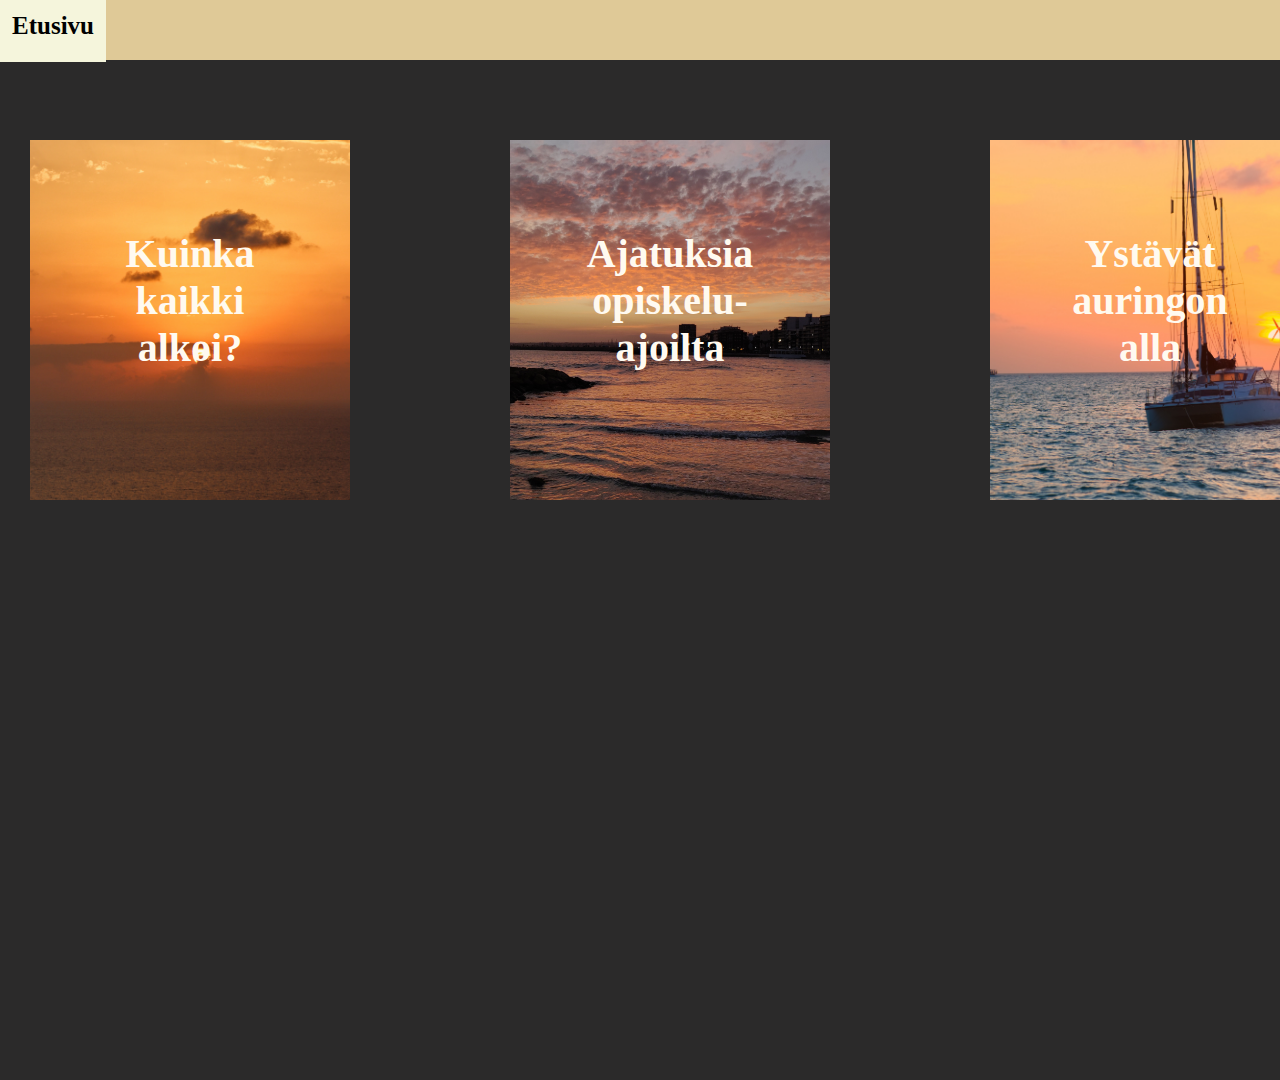
<file: Blogi.html>
<!DOCTYPE html>
<html>
<head>
<meta charset="UTF-8">
<meta name="viewport" content="width=device-width, initial-scale=1.0">
<title>Riitta Uusitalo</title>
<link rel="stylesheet" type="text/css" href="Blogi.css">
</head>
<body>
	<div class="navi">
		<ul style="list-style-type: none; margin: 0px; padding: 0px; overflow: hidden;">
			<li style="float: left;"><a href="index.html">Etusivu</a></li>
		</ul>
	</div>
<section class="Teemaväri">
    <div class="parent">
        <div>
        <a href="Kaikkialkoi.html" class=" item4">
            <p>Kuinka kaikki alkoi?</p>
        </a>
        </div>
        <div>
        <a href="Opiskeluaika.html" class="item5">
            <p>Ajatuksia opiskelu-ajoilta</p>
        </a>
        </div>
        <div>
        <a href="Ystavat.html" class="item6">
            <p>Ystävät auringon alla</p>
        </a>
        </div>
    </div>
</section>
</body>
</html>
</file>
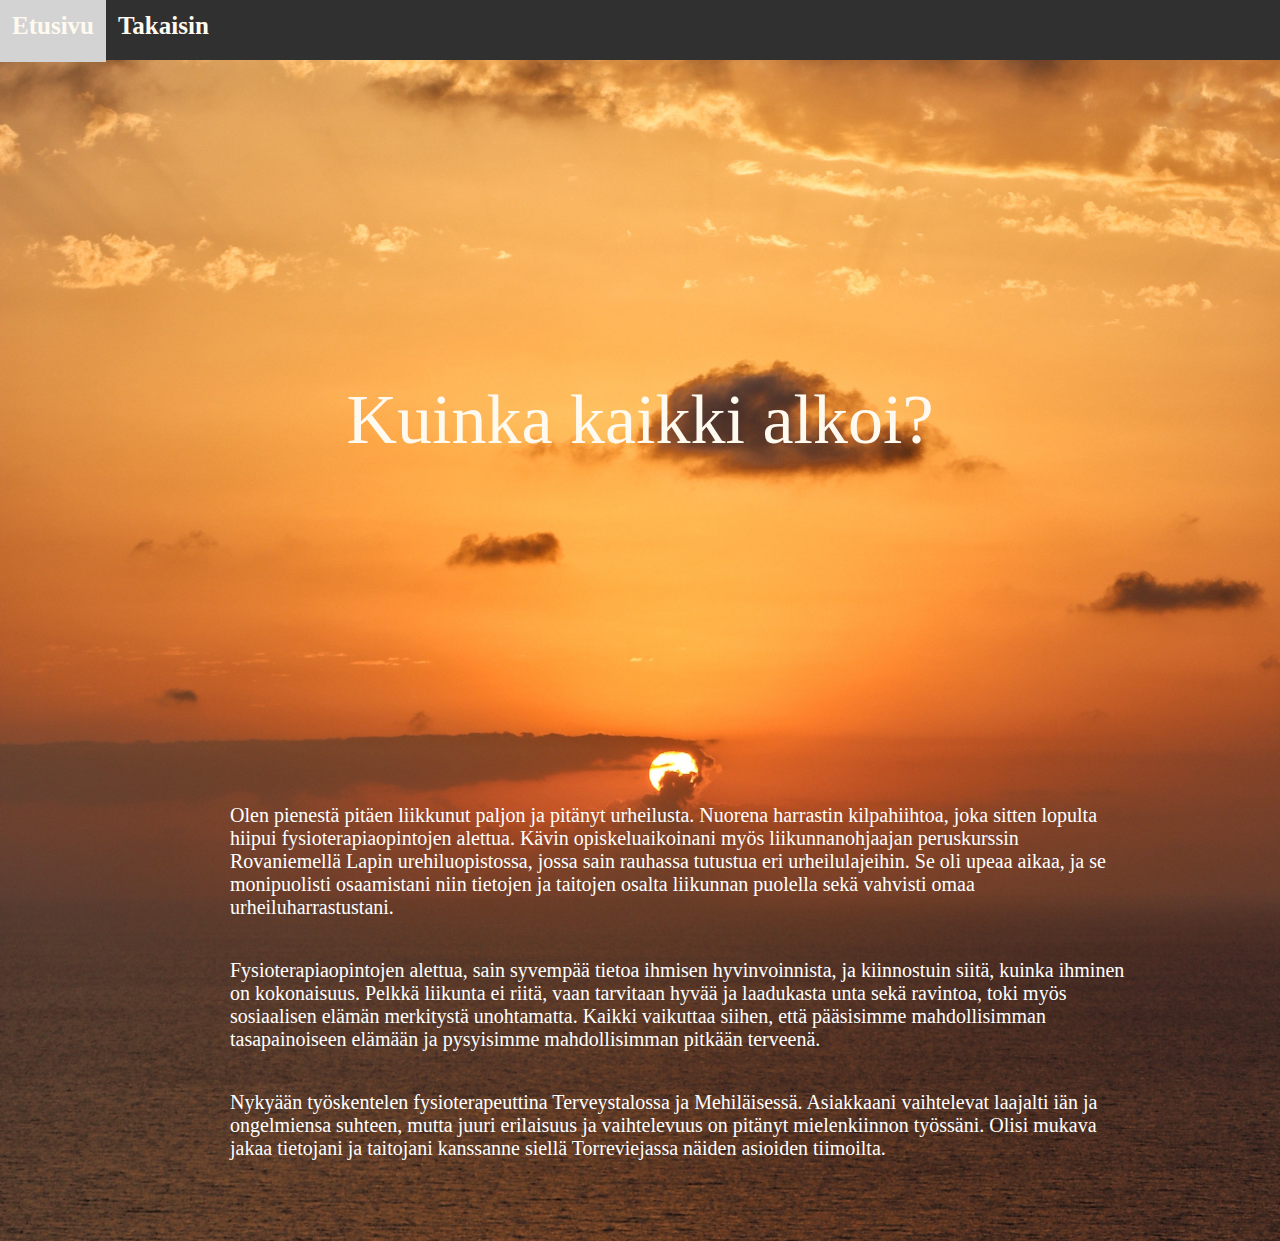
<file: Kaikkialkoi.html>
<!DOCTYPE html>
<html>
<head>
<meta charset="UTF-8">
<meta name="viewport" content="width=device-width, initial-scale=1.0">
<title>Tuukka Uusitalo</title>
<link rel="stylesheet" type="text/css" href="Kaikkialkoi.css">
</head>
<body>
	<div class="navi">
		<ul style="list-style-type: none; margin: 0px; padding: 0px; overflow: hidden;">
			<li style="float: left;"><a href="index.html">Etusivu</a></li>
			<li style="float: left;"><a href="Blogi.html">Takaisin</a></li>
		</ul>
	</div>
	<section class="Teemakuva">
		<div class="headline">
			<p style="color: floralwhite; text-align: center;">Kuinka kaikki alkoi?</p>
		</div>
		<div class="style">
			<br>
			<br>
			<br>
					<p class="p2">Olen pienestä pitäen liikkunut paljon ja pitänyt urheilusta. Nuorena harrastin kilpahiihtoa, joka sitten lopulta hiipui fysioterapiaopintojen alettua. Kävin opiskeluaikoinani myös liikunnanohjaajan peruskurssin Rovaniemellä Lapin urehiluopistossa, jossa sain rauhassa tutustua eri urheilulajeihin. Se oli upeaa aikaa, ja se monipuolisti osaamistani niin tietojen ja taitojen osalta liikunnan puolella sekä vahvisti omaa urheiluharrastustani.</p>
					<p class="p2">Fysioterapiaopintojen alettua, sain syvempää tietoa ihmisen hyvinvoinnista, ja kiinnostuin siitä, kuinka ihminen on kokonaisuus. Pelkkä liikunta ei riitä, vaan tarvitaan hyvää ja laadukasta unta sekä ravintoa, toki myös sosiaalisen elämän merkitystä unohtamatta. Kaikki vaikuttaa siihen, että pääsisimme mahdollisimman tasapainoiseen elämään ja pysyisimme mahdollisimman pitkään terveenä.</p>
                    <p class="p2">Nykyään työskentelen fysioterapeuttina Terveystalossa ja Mehiläisessä. Asiakkaani vaihtelevat laajalti iän ja ongelmiensa suhteen, mutta juuri erilaisuus ja vaihtelevuus on pitänyt mielenkiinnon työssäni. Olisi mukava jakaa tietojani ja taitojani kanssanne siellä Torreviejassa näiden asioiden tiimoilta.</p>
        </div>
    <br>
    <br>
	</section>
</body>
</html>
</file>
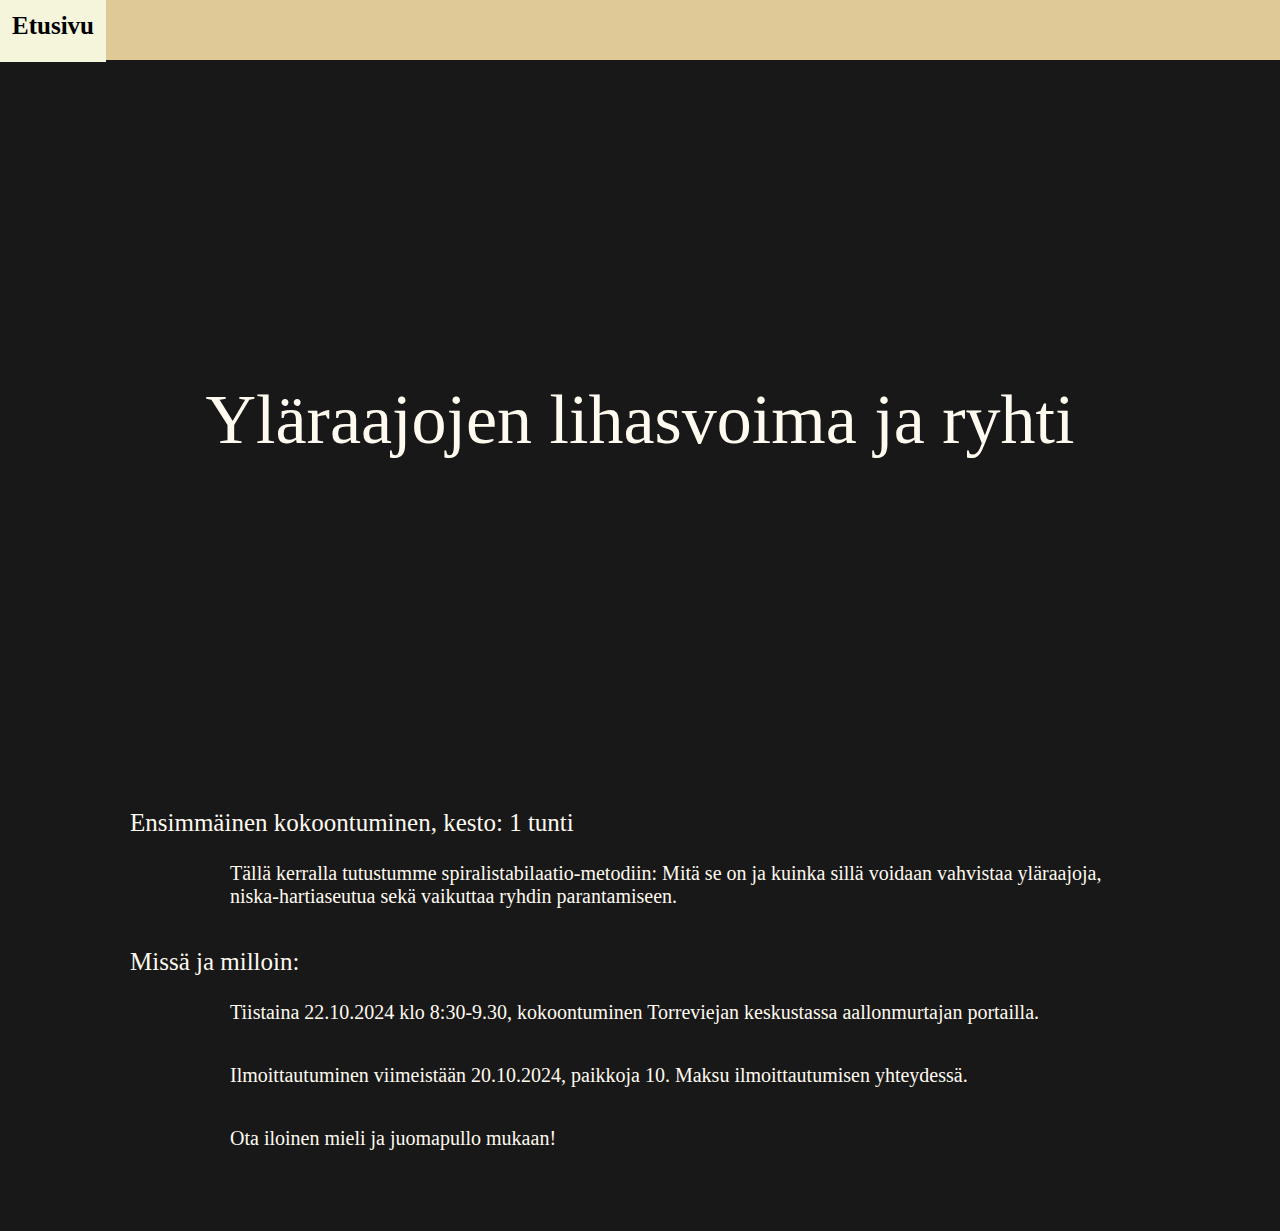
<file: Kerta1.html>
<!DOCTYPE html>
<html>
<head>
<meta charset="UTF-8">
<meta name="viewport" content="width=device-width, initial-scale=1.0">
<title>Tuukka Uusitalo</title>
<link rel="stylesheet" type="text/css" href="Kerta.css">
</head>
<body>
	<div class="navi">
		<ul style="list-style-type: none; margin: 0px; padding: 0px; overflow: hidden;">
			<li style="float: left;"><a href="index.html">Etusivu</a></li>
		</ul>
	</div>
	<section class="Teemakuva">
		<div class="headline">
			<p style="color: floralwhite; text-align: center;">Yläraajojen lihasvoima ja ryhti</p>
		</div>
		<div class="style">
			<br>
			<br>
			<br>
                <p class="p1">Ensimmäinen kokoontuminen, kesto: 1 tunti</p>
                <p class="p2">Tällä kerralla tutustumme spiralistabilaatio-metodiin: Mitä se on ja kuinka sillä voidaan vahvistaa yläraajoja, niska-hartiaseutua sekä vaikuttaa ryhdin parantamiseen.</p>
                <p class="p1">Missä ja milloin:</p>
                    <p class="p2">Tiistaina 22.10.2024 klo 8:30-9.30, kokoontuminen Torreviejan keskustassa aallonmurtajan portailla.</p>
					<p class="p2">Ilmoittautuminen viimeistään 20.10.2024, paikkoja 10. Maksu ilmoittautumisen yhteydessä.</p>
					<p class="p2">Ota iloinen mieli ja juomapullo mukaan!</p>
        </div>
    <br>
    <br>
	</section>
</body>
</html>
</file>
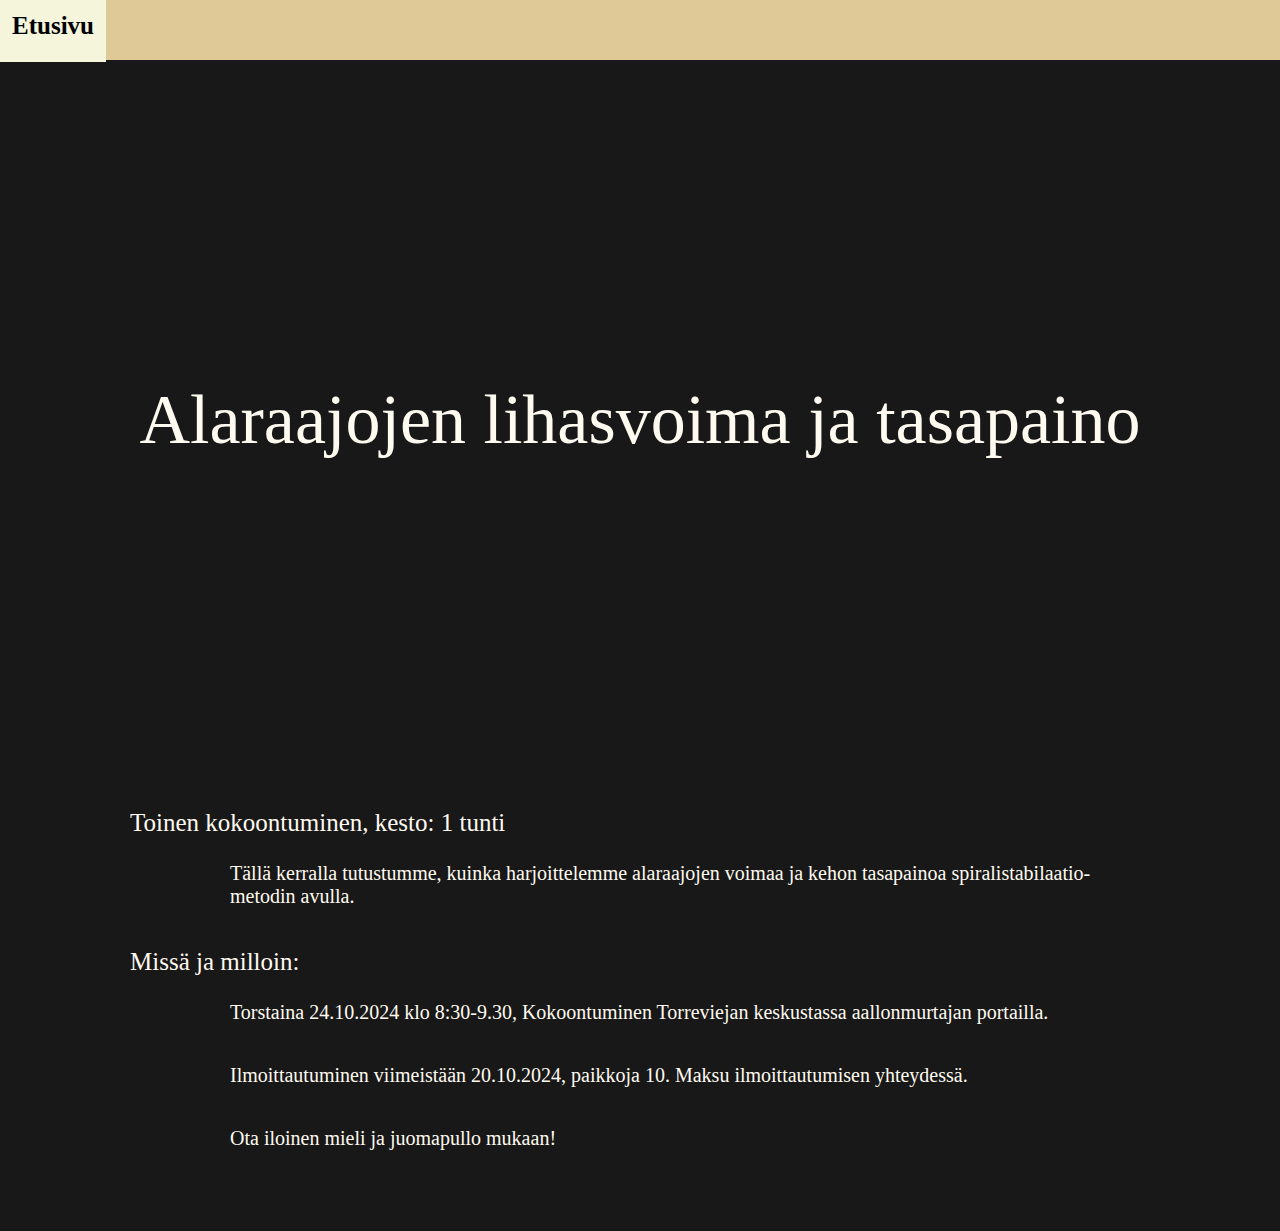
<file: Kerta2.html>
<!DOCTYPE html>
<html>
<head>
<meta charset="UTF-8">
<meta name="viewport" content="width=device-width, initial-scale=1.0">
<title>Tuukka Uusitalo</title>
<link rel="stylesheet" type="text/css" href="Kerta.css">
</head>
<body>
	<div class="navi">
		<ul style="list-style-type: none; margin: 0px; padding: 0px; overflow: hidden;">
			<li style="float: left;"><a href="index.html">Etusivu</a></li>
		</ul>
	</div>
	<section class="Teemakuva">
		<div class="headline">
			<p style="color: floralwhite; text-align: center;">Alaraajojen lihasvoima ja tasapaino</p>
		</div>
		<div class="style">
			<br>
			<br>
			<br>
                <p class="p1">Toinen kokoontuminen, kesto: 1 tunti</p>
                <p class="p2">Tällä kerralla tutustumme, kuinka harjoittelemme alaraajojen voimaa ja kehon tasapainoa spiralistabilaatio-metodin avulla.</p>
                <p class="p1">Missä ja milloin:</p>
                    <p class="p2">Torstaina 24.10.2024 klo 8:30-9.30, Kokoontuminen Torreviejan keskustassa aallonmurtajan portailla.</p>
					<p class="p2">Ilmoittautuminen viimeistään 20.10.2024, paikkoja 10. Maksu ilmoittautumisen yhteydessä.</p>
					<p class="p2">Ota iloinen mieli ja juomapullo mukaan!</p>   
        </div>
    <br>
    <br>
	</section>
</body>
</html>
</file>
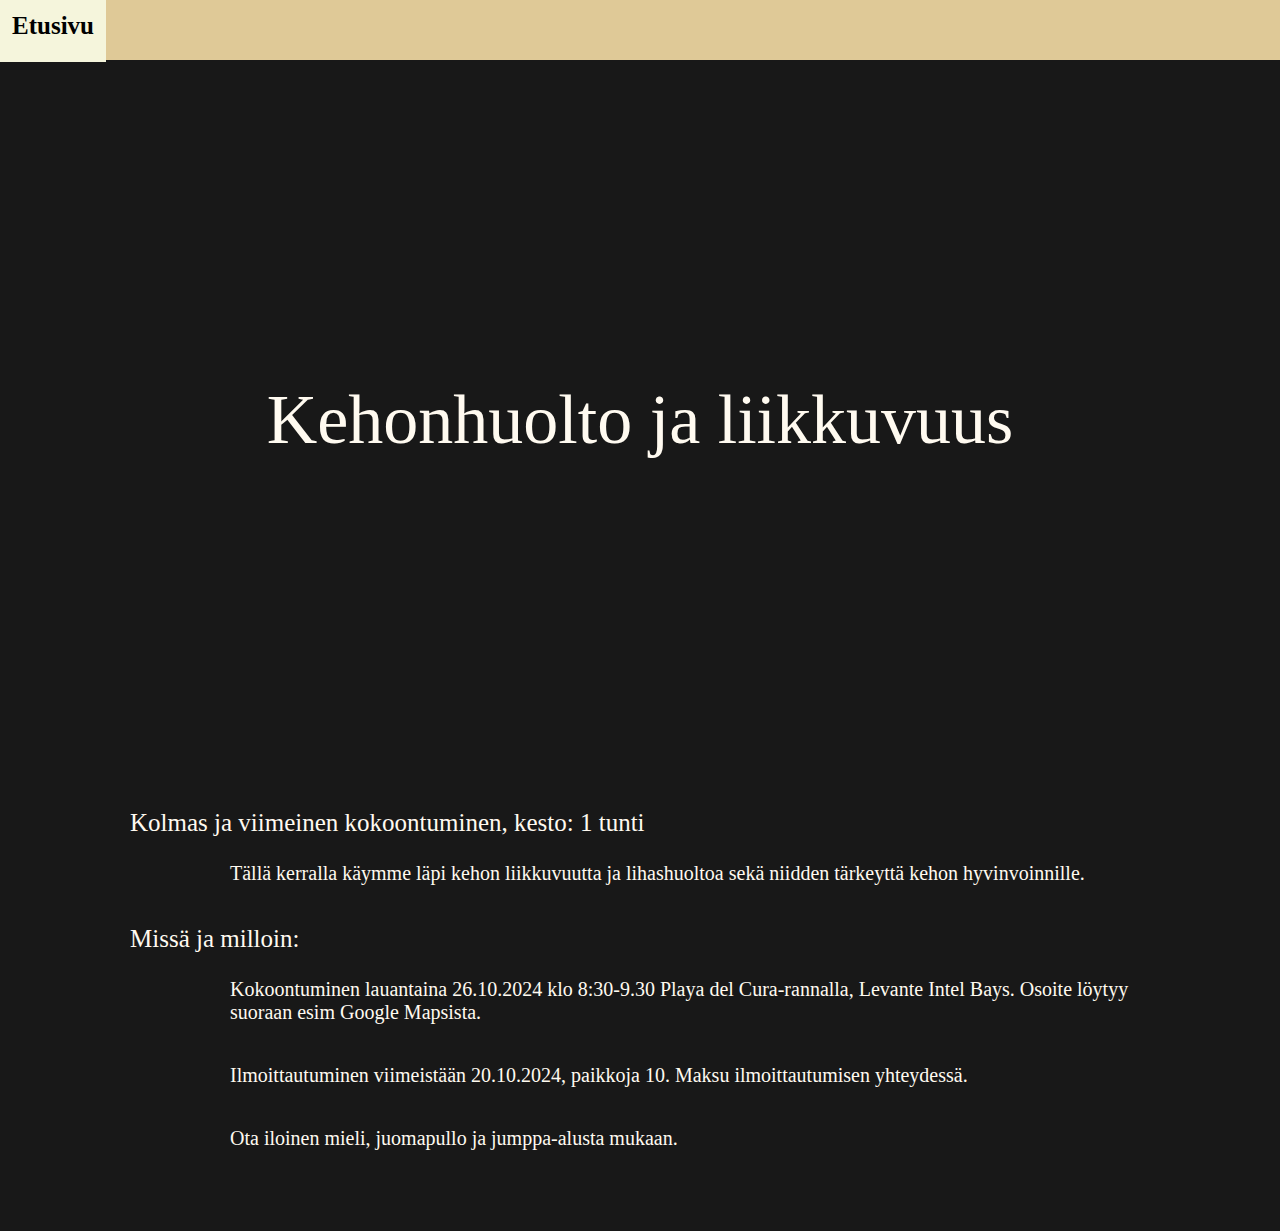
<file: Kerta3.html>
<!DOCTYPE html>
<html>
<head>
<meta charset="UTF-8">
<meta name="viewport" content="width=device-width, initial-scale=1.0">
<title>Tuukka Uusitalo</title>
<link rel="stylesheet" type="text/css" href="Kerta.css">
</head>
<body>
	<div class="navi">
		<ul style="list-style-type: none; margin: 0px; padding: 0px; overflow: hidden;">
			<li style="float: left;"><a href="index.html">Etusivu</a></li>
		</ul>
	</div>
	<section class="Teemakuva">
		<div class="headline">
			<p style="color: floralwhite; text-align: center;">Kehonhuolto ja liikkuvuus</p>
		</div>
		<div class="style">
			<br>
			<br>
			<br>
                <p class="p1">Kolmas ja viimeinen kokoontuminen, kesto: 1 tunti</p>
                <p class="p2">Tällä kerralla käymme läpi kehon liikkuvuutta ja lihashuoltoa sekä niidden tärkeyttä kehon hyvinvoinnille.</p>
                <p class="p1">Missä ja milloin:</p>
                    <p class="p2">Kokoontuminen lauantaina 26.10.2024 klo 8:30-9.30 Playa del Cura-rannalla, Levante Intel Bays. Osoite löytyy suoraan esim Google Mapsista.</p>
					<p class="p2">Ilmoittautuminen viimeistään 20.10.2024, paikkoja 10. Maksu ilmoittautumisen yhteydessä.</p>
					<p class="p2">Ota iloinen mieli, juomapullo ja jumppa-alusta mukaan.</p>
		</div>
    <br>
    <br>
	</section>
</body>
</html>
</file>
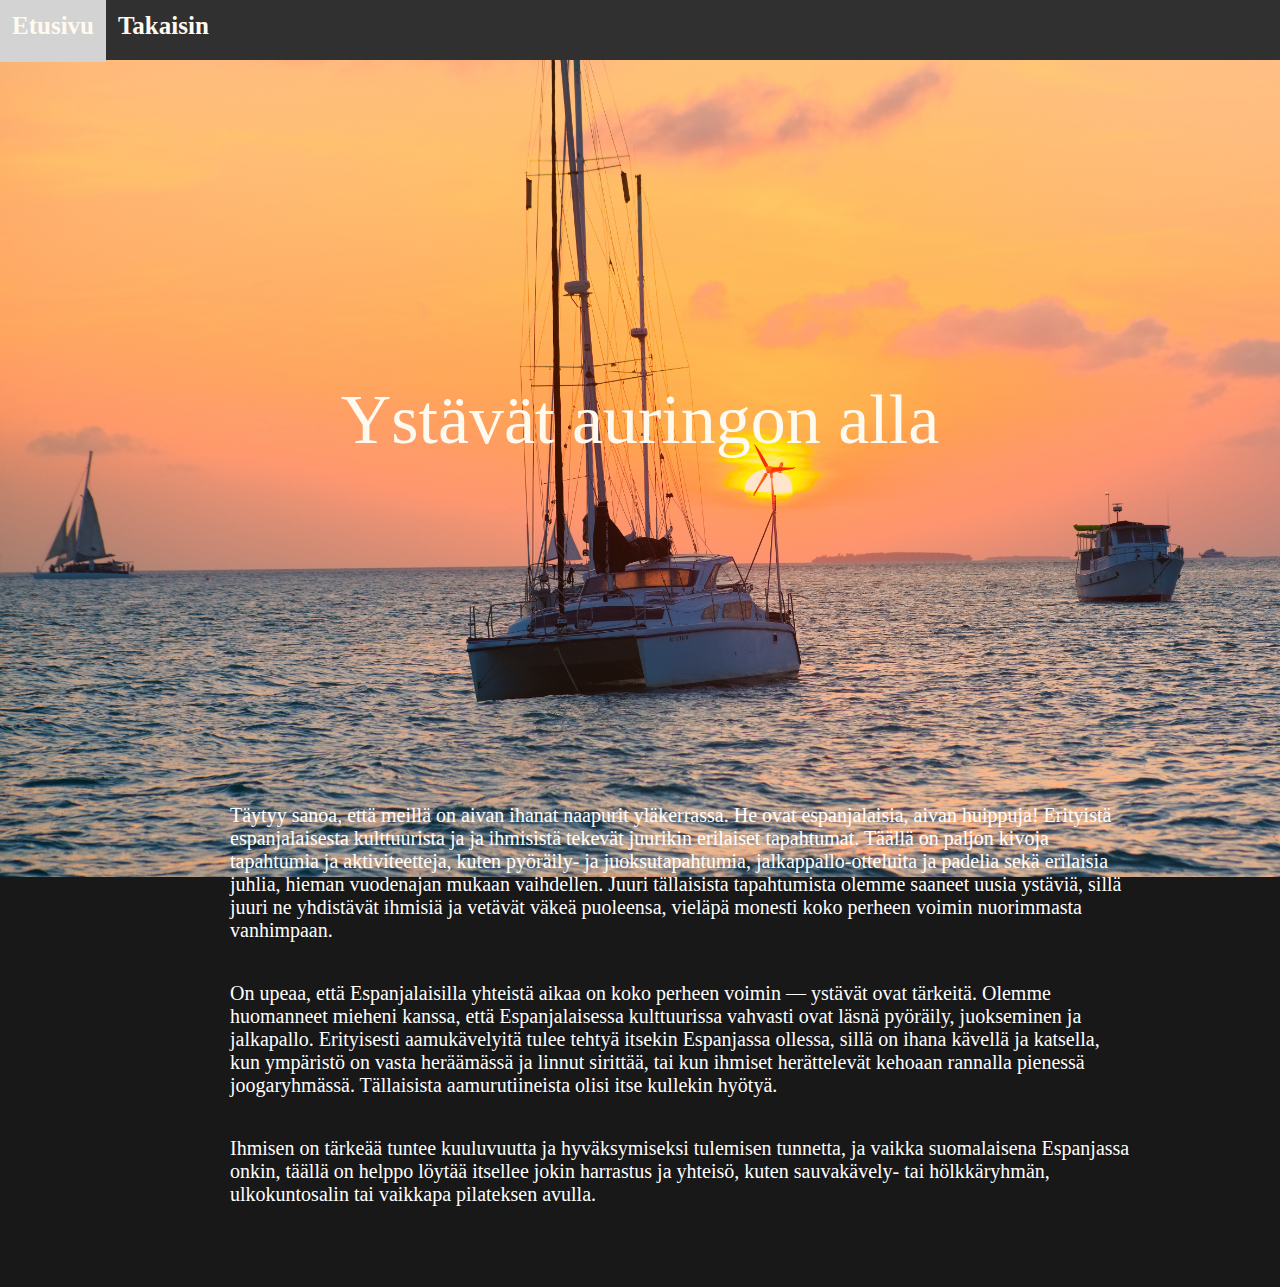
<file: Ystavat.html>
<!DOCTYPE html>
<html>
<head>
<meta charset="UTF-8">
<meta name="viewport" content="width=device-width, initial-scale=1.0">
<title>Tuukka Uusitalo</title>
<link rel="stylesheet" type="text/css" href="Ystavat.css">
</head>
<body>
	<div class="navi">
		<ul style="list-style-type: none; margin: 0px; padding: 0px; overflow: hidden;">
			<li style="float: left;"><a href="index.html">Etusivu</a></li>
			<li style="float: left;"><a href="Blogi.html">Takaisin</a></li>
		</ul>
	</div>
	<section class="Teemakuva">
		<div class="headline">
			<p style="color: floralwhite; text-align: center;">Ystävät auringon alla</p>
		</div>
		<div class="style">
			<br>
			<br>
			<br>
					<p class="p2">Täytyy sanoa, että meillä on aivan ihanat naapurit yläkerrassa. He ovat espanjalaisia, aivan huippuja! Erityistä espanjalaisesta kulttuurista ja ja ihmisistä tekevät juurikin erilaiset tapahtumat. Täällä on paljon kivoja tapahtumia ja aktiviteetteja, kuten pyöräily- ja juoksutapahtumia, jalkappallo-otteluita ja padelia sekä erilaisia juhlia, hieman vuodenajan mukaan vaihdellen. Juuri tällaisista tapahtumista olemme saaneet uusia ystäviä, sillä juuri ne yhdistävät ihmisiä ja vetävät väkeä puoleensa, vieläpä monesti koko perheen voimin nuorimmasta vanhimpaan.</p>
					<p class="p2">On upeaa, että Espanjalaisilla yhteistä aikaa on koko perheen voimin — ystävät ovat tärkeitä. Olemme huomanneet mieheni kanssa, että Espanjalaisessa kulttuurissa vahvasti ovat läsnä pyöräily, juokseminen ja jalkapallo. Erityisesti aamukävelyitä tulee tehtyä itsekin Espanjassa ollessa, sillä on ihana kävellä ja katsella, kun ympäristö on vasta heräämässä ja linnut sirittää, tai kun ihmiset herättelevät kehoaan rannalla pienessä joogaryhmässä. Tällaisista aamurutiineista olisi itse kullekin hyötyä.</p>
                    <p class="p2">Ihmisen on tärkeää tuntee kuuluvuutta ja hyväksymiseksi tulemisen tunnetta, ja vaikka suomalaisena Espanjassa onkin, täällä on helppo löytää itsellee jokin harrastus ja yhteisö, kuten sauvakävely- tai hölkkäryhmän, ulkokuntosalin tai vaikkapa pilateksen avulla.</p>
        </div>
    <br>
    <br>
	</section>
</body>
</html>
</file>
<file: Blogi.css>
body {
	margin:  0px;
    padding: 0px;
}

.navi {
	margin: 0px;
	background-color: rgb(223, 201, 151);
	display: block;
	width: 100%;
	height: 60px;
	top: 0px;
	padding: 0px;
}

a {
	color: black;
	font-weight: bold;
	text-decoration: none;
	display: block;
	height: 38px;
	padding: 12px;
	font-size: 25px;
	text-align: center;
	top:  50%;	
}


li a:hover {
	background-color: beige;
}

.p0 {
	font-size: 30px;
	color: white;
	text-align: center;
}

.p1 {
	font-size: 25px;
    color: white;
    text-align: left;
    margin-left: 100px;
	margin-top: 70px;
}

.p2 {
	margin-left: 100px;
	margin-right: 100px;
	margin-top: 20px;
	margin-bottom: 40px;
	font-size: 20px;
    color: white;
    text-align: justify;
}

.p3 {
	font-size: 25px;
    color: white;
    text-align: center;
}

.Teemaväri {
	background-size: 100%;
	background-color: #2b2a2a;
}

.parent {
	display: grid;
    float: center;
	grid-template-columns: auto auto auto auto;
	grid-gap: 100px;
    padding-top: 50px;
    padding-bottom: 550px;
}

/*Esimmäinen blogiteksti*/
.item4 {
    background-image: url(./Nousu.jpeg);
    background-color: #000000;
    background-position: center;
    background-size: 100%;
    width: 220px;
    height: 260px;
    margin: 30px;
    padding: 50px;
    color: floralwhite;
    font-size: 40px;
    text-align: center;
}

/*Toinen blogiteksti*/
.item5 {
    background-image: url(./Torre.jpg);
    background-color: #000000;
    background-position: center;
    background-size: 100%;
    width: 220px;
    height: 260px;
    margin: 30px;
    padding: 50px;
    color: floralwhite;
    font-size: 40px;
    text-align: center;
}

/*Kolmas blogiteksti*/
.item6 {
    background-image: url(./sunset2.jpg);
    background-color: #000000;
    background-position: center;
    background-size: 100%;
    width: 220px;
    height: 260px;
    margin: 30px;
    padding: 50px;
    color: floralwhite;
    font-size: 40px;
    text-align: center;
}



    @media (max-width:450px){
        
        .navi {
            margin: 0px;
            background-color: rgb(223, 201, 151);
            display: block;
            width: 100%;
            height: 45px;
            top: 0px;
            padding: 0px;
        }
    
        a {
            color: black;
            font-weight: bold;
            text-decoration: none;
            display: block;
            height: 20px;
            padding: 12px;
            font-size:15px;
            text-align: center;
            top:  50%;	
        }

        /*tekstien koko*/	

    .p0 {
		font-size: 20px;
		color: white;
		margin-left: 5px;
		margin-right: 5px;
		margin-top: 5px;
		padding: 0px;
	}

    .p1 {
		font-size: 20px;
		color: white;
		margin-left: 10px;
		margin-right: 10px;
		margin-bottom: 10px;
		padding: 0px;
	}

    .p2 {
		color: white;
		margin-left: 20px;
		margin-right: 10px;
		margin-top: 10px;
		margin-bottom: 40px;
		font-size: 11px;
		padding: 0px;
		text-align: justify;
	}

	.p3 {
		font-size: 10px;
		color: white;
		text-align: center;
		margin-left: 10px;
		margin-right: 10px;
		margin-top: 10px;
		margin-bottom: 30px;
		padding: 0px;
	}

    /*Luennot ja palvelut -osio*/	
    
    .Teemakuva {
        background-size: 100%;
        background-attachment: fixed;
		background-color: #2b2a2a
    }

    /*Blogitekstit*/
    .parent {
        display: flex;
        flex-direction: column;
        padding-top: 5px;
        padding-left: 80px;
        padding-right: 80px;
        border: 0px;
        margin: 0px;
    }

    /*Esimmäinen blogiteksti*/
    .item4 {
        background-color: floralwhite;
        background-size: 100%;
        width: 120px;
        height: 170px;
        margin-bottom: 100px;
        padding: 0px;
        color: floralwhite;
        font-size: 20px;
        text-align: center;
    }

    /*Toinen blogiteksti*/
    .item5 {
        background-color: floralwhite;
        background-size: 100%;
        width: 120px;
        height: 170px;
        margin-bottom: 100px;
        padding: 0px;
        color: floralwhite;
        font-size: 20px;
        text-align: center;
    }

    /*Kolmas blogiteksti*/
    .item6 {
        background-image: url(./sunset1.jpg);
        background-color: floralwhite;
        background-size: 100%;
        background-repeat: no-repeat;
        width: 120px;
        height: 170px;
        margin-bottom: 100px;
        padding: 0px;
        color: floralwhite;
        font-size: 20px;
        text-align: center;
    }

}
</file>
<file: Kaikkialkoi.css>
body {
	margin:  0px;
}

.navi {
	margin: 0px;
	background-color: #303030;
	display: block;
	width: 100%;
	height: 60px;
	top: 0px;
	padding: 0px;
}

a {
	color: floralwhite;
	font-weight: bold;
	text-decoration: none;
	display: block;
	height: 38px;
	padding: 12px;
	font-size: 25px;
	text-align: center;
	top:  50%;	
}



li a:hover {
	background-color: lightgray;
}

.Teemakuva {
    background-image: url(./Nousu1.jpeg);
    background-size: 100%;
    background-repeat: no-repeat;
	background-color: #181818;

}

.headline {
	color: black;
	padding-top: 250px;
	padding-bottom: 200px;
	font-size: 70px;
	margin-left: 100px;
	margin-right: 100px;
}

.style {
	color: black;
	text-align: left;
	margin-left: 50px;
	margin-right: 50px;
	padding-left: 80px;
	padding-bottom: 5px;
}

.p0 {
	margin: 80px;
	font-size: 25px;
	color: black;
	text-align: center;
}

.p1 {
	font-size: 25px;
	color: black;
}

.p2 {
	margin-left: 100px;
	margin-right: 100px;
	margin-top: 20px;
	margin-bottom: 40px;
	font-size: 20px;
	color: white;
}


@media (max-width:450px){

	.navi {
		margin: 0px;
		background-color: #303030;
		display: block;
		width: 100%;
		height: 45px;
		top: 0px;
		padding: 0px;
	}

	a {
		color: floralwhite;
		font-weight: bold;
		text-decoration: none;
		display: block;
		height: 20px;
		padding: 12px;
		font-size:15px;
		text-align: center;
		top:  50%;	
	}

	.Teemakuva {
        background-image: url(./Nousu.jpeg);
        background-attachment: fixed;
        background-size: 100%;
        background-repeat: no-repeat;
		background-color: #181818;
		
	}

	.headline {
		color: floralwhite;
		padding-top: 40px;
		padding-bottom: 50px;
		font-size: 40px;
		text-align: center;
	}

	.style {
		color: black;
		margin: 30px;
		padding-left: 0px;
		padding-right: 0px;
		padding-bottom: 5px;
	}

	.p0 {
		font-size: 15px;
		color: black;
		margin-left: 5px;
		margin-right: 5px;
		margin-top: 5px;
		padding: 0px;
	}

	.p1 {
		font-size: 20px;
		color: black;
		margin-left: 10px;
		margin-right: 10px;
		margin-bottom: 10px;
		padding: 0px;
	}
	
	.p2 {
		margin-left: 20px;
		margin-right: 10px;
		margin-top: 10px;
		margin-bottom: 40px;
		font-size: 11px;
		color: white;
		padding: 0px;
	}

}
</file>
<file: Kerta.css>
body {
	margin:  0px;
}

.navi {
	margin: 0px;
	background-color: rgb(223, 201, 151);
	display: block;
	width: 100%;
	height: 60px;
	top: 0px;
	padding: 0px;
}

a {
	color: black;
	font-weight: bold;
	text-decoration: none;
	display: block;
	height: 38px;
	padding: 12px;
	font-size: 25px;
	text-align: center;
	top:  50%;	
}



li a:hover {
	background-color: beige;
}

.Teemakuva {
    background-size: 100%;
    background-repeat: no-repeat;
	background-color: #181818;

}

.headline {
	color: black;
	padding-top: 250px;
	padding-bottom: 200px;
	font-size: 70px;
	margin-left: 100px;
	margin-right: 100px;
}

.style {
	color: black;
	text-align: left;
	margin-left: 50px;
	margin-right: 50px;
	padding-left: 80px;
	padding-bottom: 5px;
}

.p0 {
	margin: 80px;
	font-size: 25px;
	color: floralwhite;
	text-align: center;
}

.p1 {
	font-size: 25px;
	color: floralwhite;
}

.p2 {
	margin-left: 100px;
	margin-right: 100px;
	margin-top: 20px;
	margin-bottom: 40px;
	font-size: 20px;
	color: floralwhite;
}


@media (max-width:450px){

	.navi {
		margin: 0px;
		background-color: rgb(223, 201, 151);
		display: block;
		width: 100%;
		height: 45px;
		top: 0px;
		padding: 0px;
	}

	a {
		color: black;
		font-weight: bold;
		text-decoration: none;
		display: block;
		height: 20px;
		padding: 12px;
		font-size:15px;
		text-align: center;
		top:  50%;	
	}

	.Teemakuva {
        background-image: url(./Nousu.jpeg);
        background-attachment: fixed;
        background-size: 100%;
        background-repeat: no-repeat;
		background-color: #181818;
		
	}

	.headline {
		color: floralwhite;
		padding-top: 40px;
		padding-bottom: 50px;
		font-size: 40px;
		text-align: center;
	}

	.style {
		color: black;
		margin: 30px;
		padding-left: 0px;
		padding-right: 0px;
		padding-bottom: 5px;
	}

	.p0 {
		font-size: 15px;
		color: white;
		margin-left: 5px;
		margin-right: 5px;
		margin-top: 5px;
		padding: 0px;
	}

	.p1 {
		font-size: 20px;
		color: white;
		margin-left: 10px;
		margin-right: 10px;
		margin-bottom: 10px;
		padding: 0px;
	}
	
	.p2 {
		margin-left: 20px;
		margin-right: 10px;
		margin-top: 10px;
		margin-bottom: 40px;
		font-size: 11px;
		color: white;
		padding: 0px;
	}

}
</file>
<file: Ystavat.css>
body {
	margin:  0px;
}

.navi {
	margin: 0px;
	background-color: #303030;
	display: block;
	width: 100%;
	height: 60px;
	top: 0px;
	padding: 0px;
}

a {
	color: floralwhite;
	font-weight: bold;
	text-decoration: none;
	display: block;
	height: 38px;
	padding: 12px;
	font-size: 25px;
	text-align: center;
	top:  50%;	
}



li a:hover {
	background-color: lightgray;
}

.Teemakuva {
    background-image: url(./sunset.jpg);
    background-size: 100%;
    background-attachment: fixed;
    background-position: center;
    background-repeat: no-repeat;
	background-color: #181818;

}

.headline {
	color: black;
	padding-top: 250px;
	padding-bottom: 200px;
	font-size: 70px;
	margin-left: 100px;
	margin-right: 100px;
}

.style {
	color: black;
	text-align: left;
	margin-left: 50px;
	margin-right: 50px;
	padding-left: 80px;
	padding-bottom: 5px;
}

.p0 {
	margin: 80px;
	font-size: 25px;
	color: black;
	text-align: center;
}

.p1 {
	font-size: 25px;
	color: black;
}

.p2 {
	margin-left: 100px;
	margin-right: 100px;
	margin-top: 20px;
	margin-bottom: 40px;
	font-size: 20px;
	color: white;
}


@media (max-width:450px){

	.navi {
		margin: 0px;
		background-color: #303030;
		display: block;
		width: 100%;
		height: 45px;
		top: 0px;
		padding: 0px;
	}

	a {
		color: floralwhite;
		font-weight: bold;
		text-decoration: none;
		display: block;
		height: 20px;
		padding: 12px;
		font-size:15px;
		text-align: center;
		top:  50%;	
	}

	.Teemakuva {
        background-image: url(./sunset1.jpg);
        background-position: center;
        background-size: 100%;
        background-repeat: no-repeat;
		background-color: #181818;
	}

	.headline {
		color: floralwhite;
		padding-top: 40px;
		padding-bottom: 50px;
		font-size: 40px;
		text-align: center;
	}

	.style {
		color: black;
		margin: 30px;
		padding-left: 0px;
		padding-right: 0px;
		padding-bottom: 5px;
	}

	.p0 {
		font-size: 15px;
		color: black;
		margin-left: 5px;
		margin-right: 5px;
		margin-top: 5px;
		padding: 0px;
	}

	.p1 {
		font-size: 20px;
		color: black;
		margin-left: 10px;
		margin-right: 10px;
		margin-bottom: 10px;
		padding: 0px;
	}
	
	.p2 {
		margin-left: 20px;
		margin-right: 10px;
		margin-top: 10px;
		margin-bottom: 40px;
		font-size: 11px;
		color: white;
		padding: 0px;
	}

}
</file>
